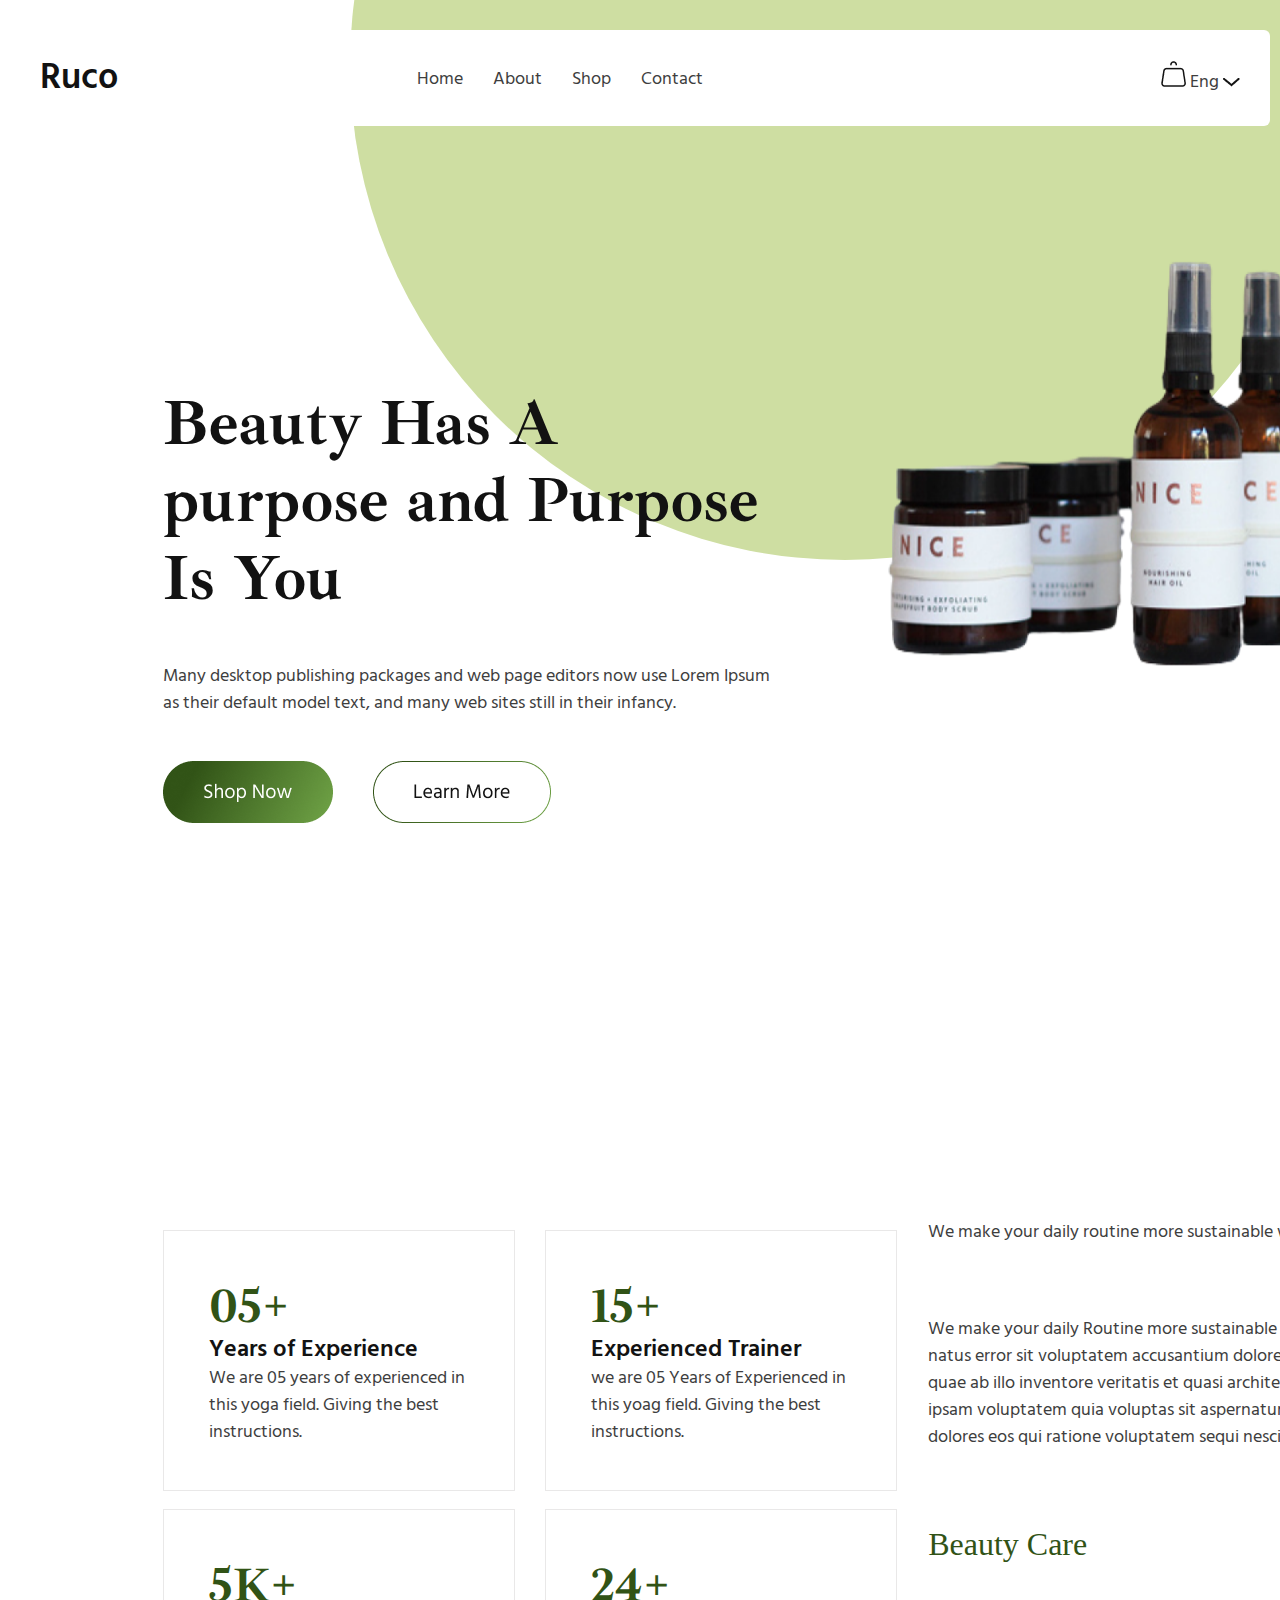
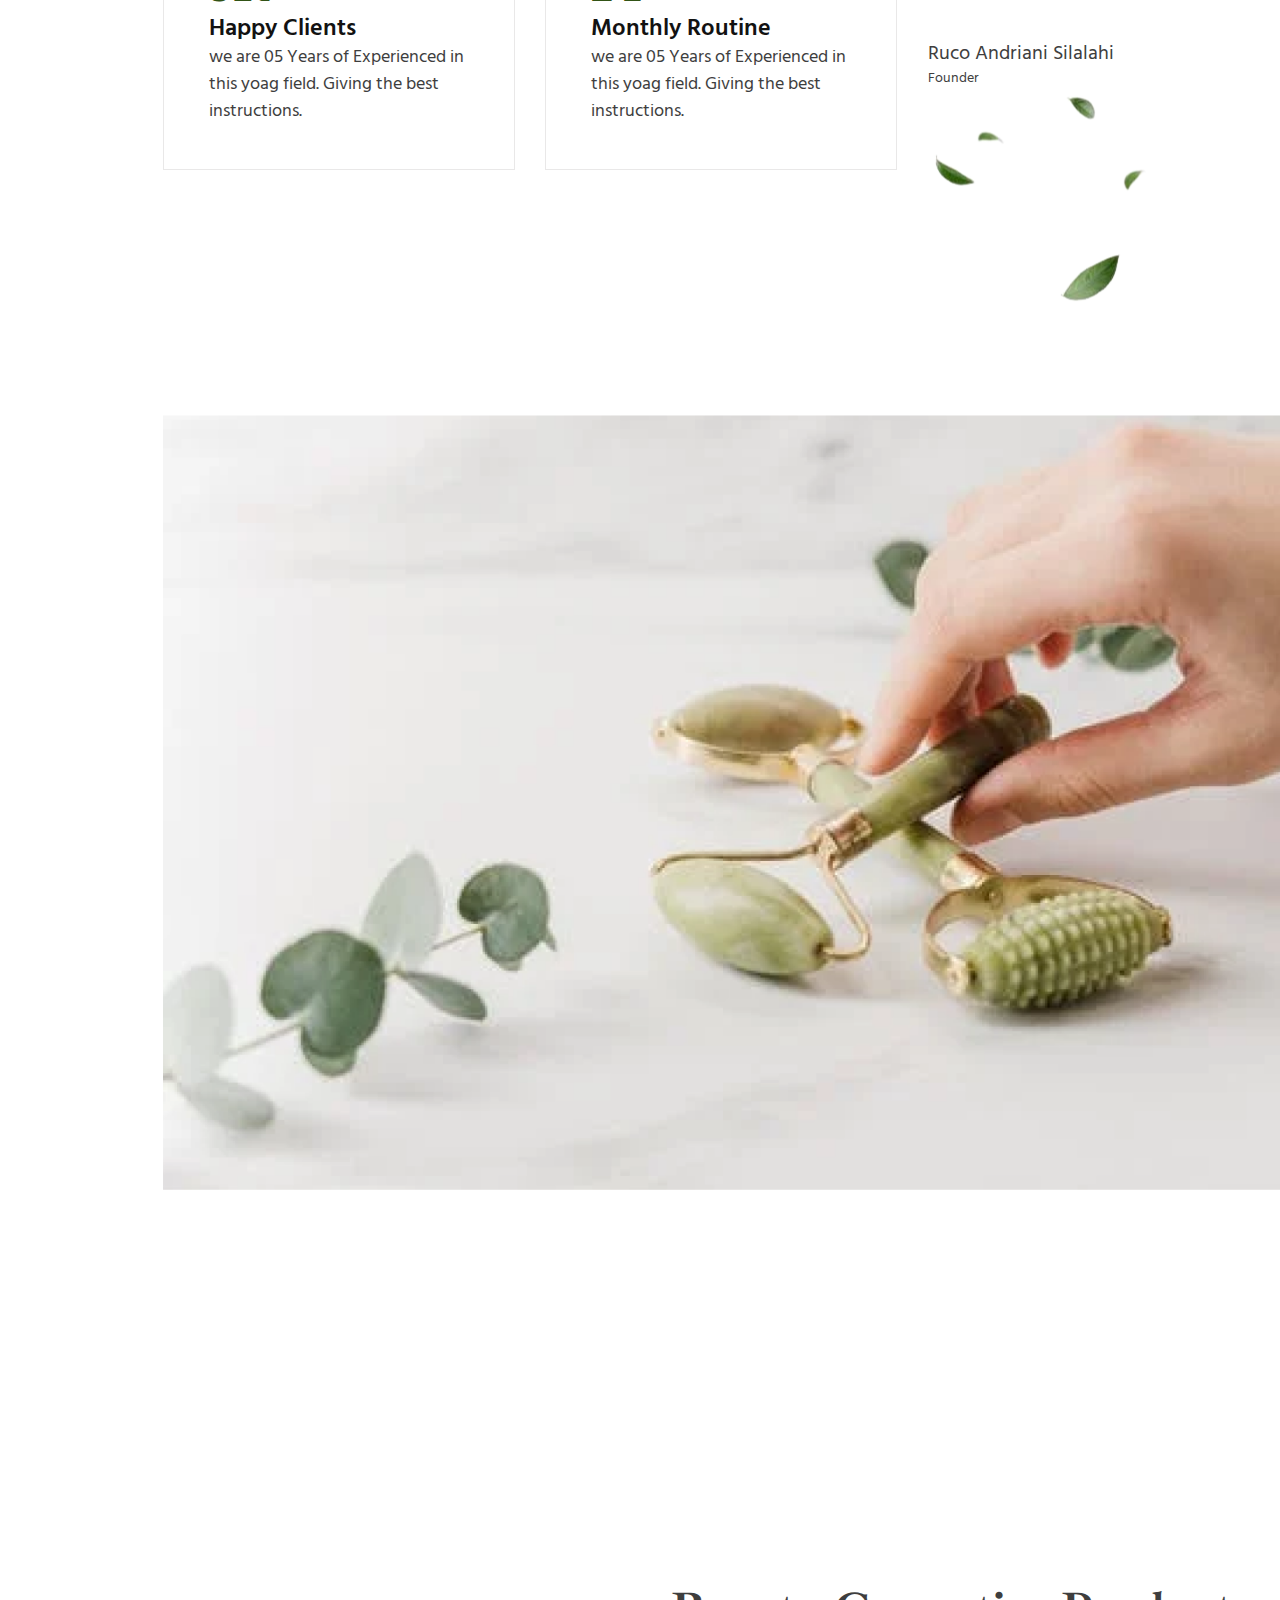
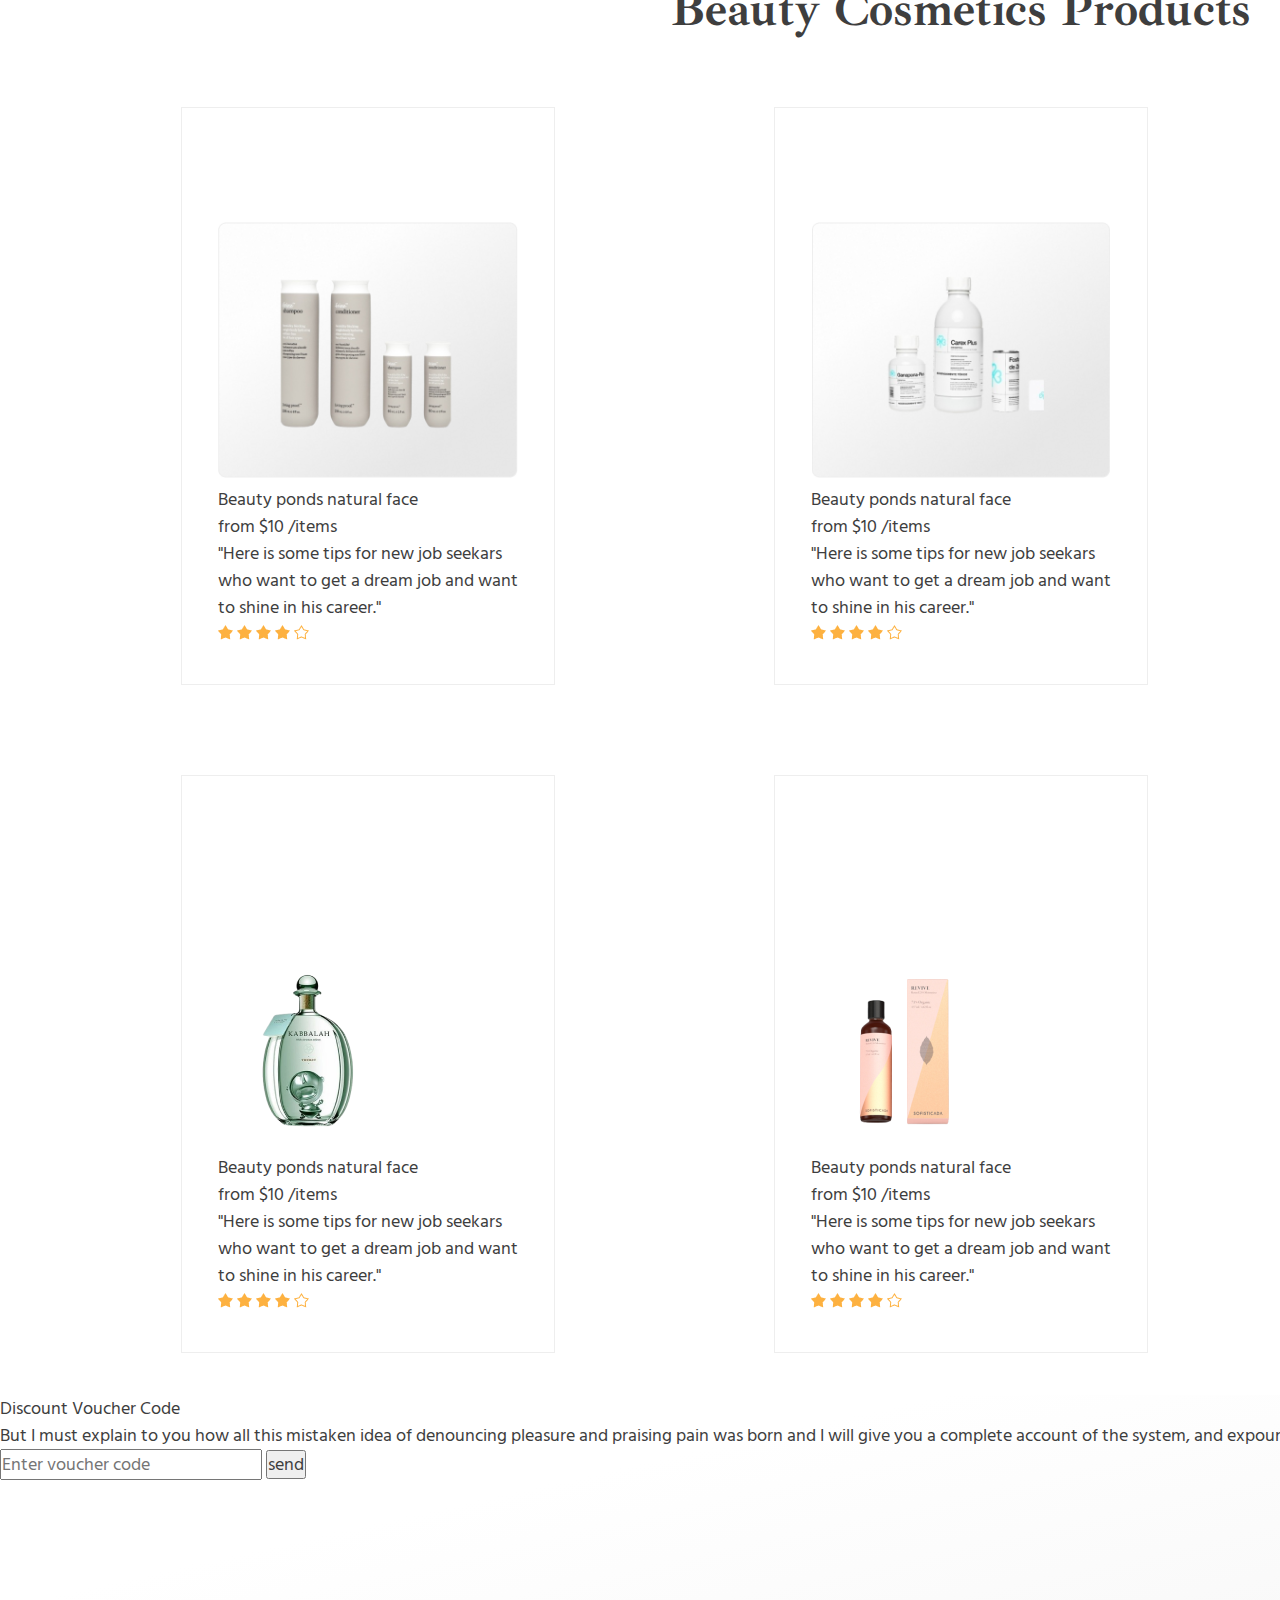
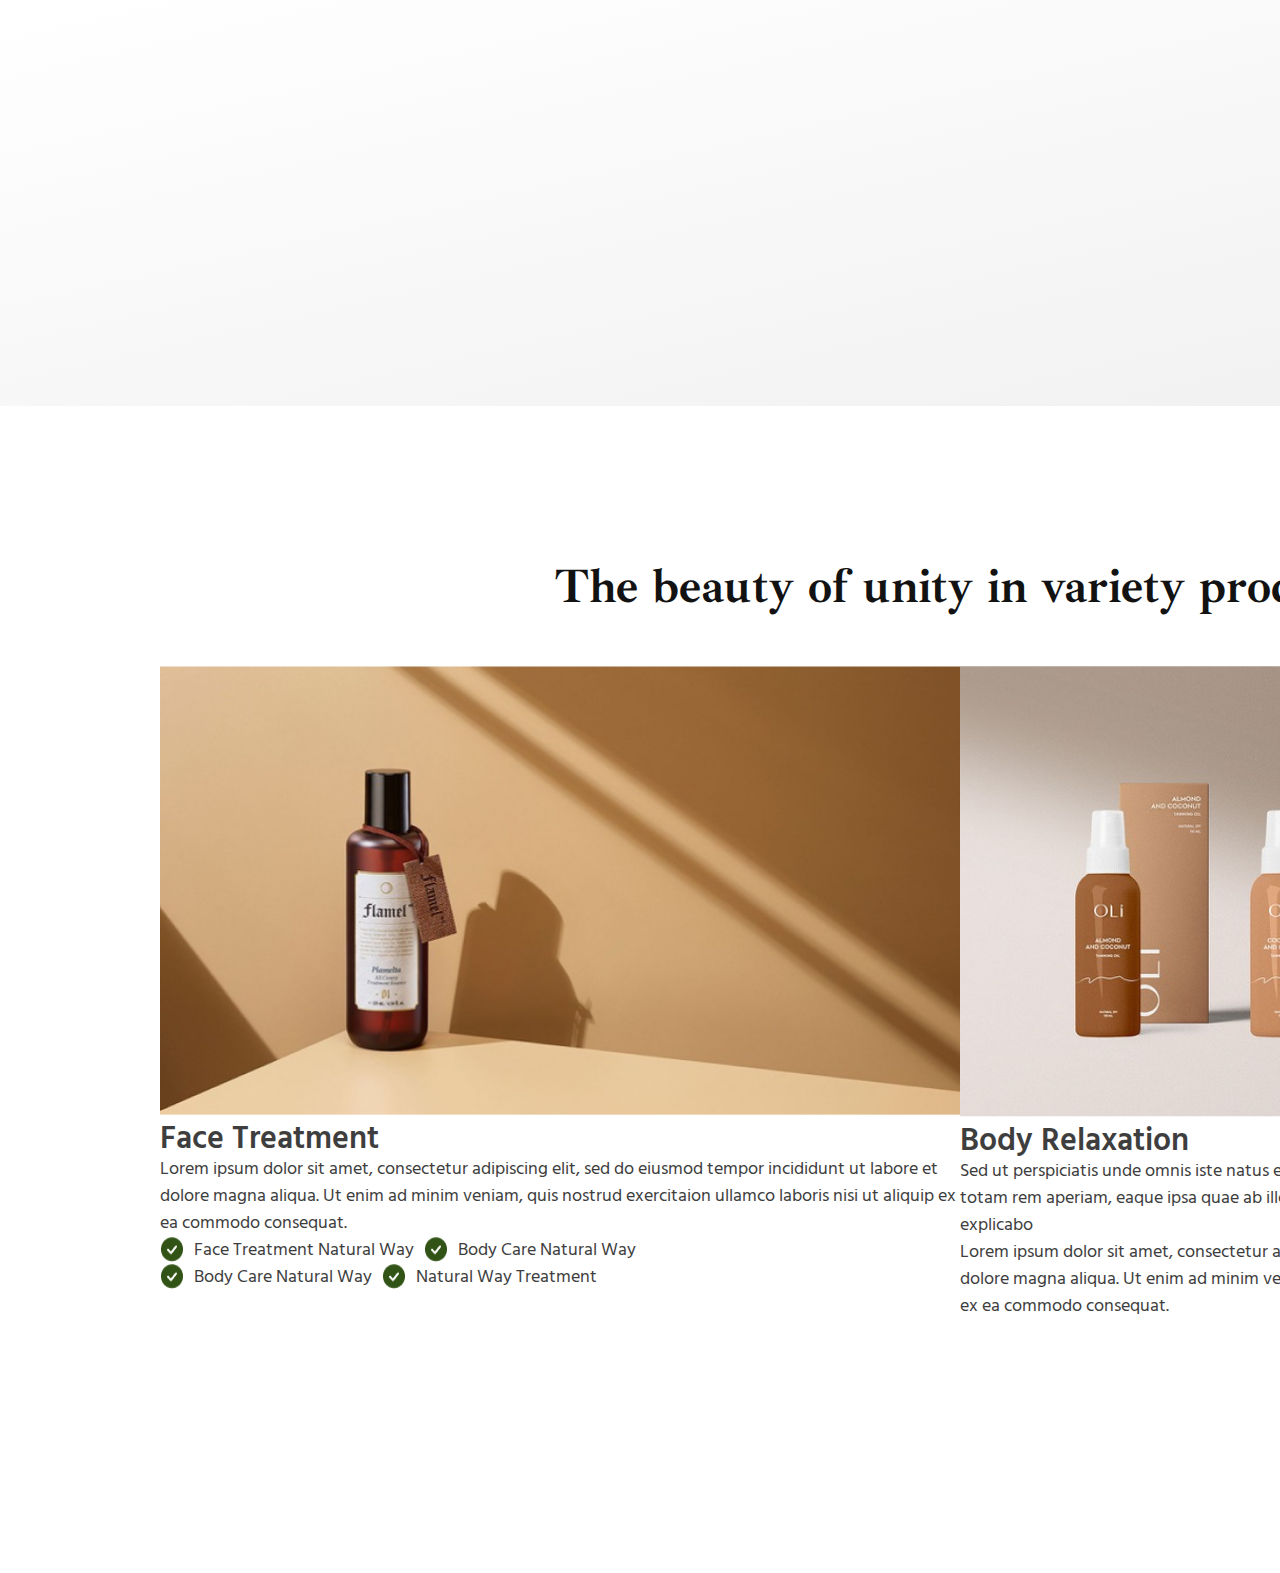
<file: pb-class2/index.html>
<!DOCTYPE html>
<html lang="en">
<head>
  <meta charset="UTF-8">
  <meta http-equiv="X-UA-Compatible" content="IE=edge">
  <meta name="viewport" content="width=device-width, initial-scale=1.0">
  <!--구글 폰트-->
  <link rel="preconnect" href="https://fonts.googleapis.com" />
  <link rel="preconnect" href="https://fonts.gstatic.com" crossorigin />
  <link
      href="https://fonts.googleapis.com/css2?family=Hind+Madurai:wght@300;400;500;600;700&family=Homemade+Apple&family=Ibarra+Real+Nova:ital,wght@0,400;0,500;0,600;0,700;1,400;1,500;1,600;1,700&family=Inter:wght@100;200;300;400;500;600&display=swap"
      rel="stylesheet"
    />
  <link rel="stylesheet" href="./css/layout.css">
  <title>RUCO</title>
</head>
<body>
<div class="wrap">  
 <header>
  <h1>Ruco</h1>
  <nav>
   <ul>  
    <li><a href="#none">Home</a></li>
    <li><a href="#none">About</a></li>
    <li><a href="#none">Shop</a></li>
    <li><a href="#none">Contact</a></li>
   </ul> 
  </nav>
  <div class="cart">
    <button class="cart-button">
      <img src="./img/nav/Vector (1).png" alt="img">
      Eng
    </button>
    <a href="#none" class="cart-img">
      <img src="./img/nav/Vector 13 (1).png" alt="img" />
    </a>
  </div>
 </header>
 <main>
 <section class="mainPage">
  <div class="baner-text">
  <div>
      <h2>Beauty Has A purpose and Purpose Is You</h2>
  </div> 
  <div>  
      <p>
        Many desktop publishing packages and web page editors now use
        Lorem Ipsum as their default model text, and many web sites still
        in their infancy.
      </p>
  </div>   
    <div class="text-button">
      <a href="#none" class="button-1"><img src="./header/Frame 267.png" alt=""></a>
      <div class="text-button2">
        <a href="#none" class="button-2"><img src="./header/Frame 268.png" alt=""></a>
    </div>
   </div> 
  </div>
     <div> 
     <img class="main-imgg" src="./header/image 134.png" alt="img">
     </div>
   </div>
 </section>
 <section class="aboutPage">
  <div class="about-left">
    <div class="about">
      <h5>05+</h5>
      <strong>Years of Experience</strong>
      <p>We are 05 years of experienced in this yoga field. Giving the best instructions.</p>
    </div>
    <div class="about_2">
      <h5>15+</h5>
        <strong>Experienced Trainer</strong>
        <p>
          we are 05 Years of Experienced in this yoag field. Giving the
          best instructions.
        </p>
    </div>
    <div class="about_3">
      <h5>5K+</h5>
        <strong>Happy Clients</strong>
        <p>
          we are 05 Years of Experienced in this yoag field. Giving the
          best instructions.
        </p>
    </div>
    <div class="about_4">
      <h5>24+</h5>
        <strong>Monthly Routine</strong>
        <p>
          we are 05 Years of Experienced in this yoag field. Giving the
          best instructions.
        </p>
    </div>
  </div>
  <div class="about-right">
    <h3>
      We make your daily routine more sustainable with products
    </h3>
    <p>We make your daily Routine more sustainable with products
      Sed ut perspiciatis unde omnis iste natus error sit voluptatem accusantium doloremque laudantium, totam rem aperiam, eaque ipsa quae ab illo inventore veritatis et quasi architecto beatae vitae dicta sunt explicabo. Nemo enim ipsam voluptatem quia voluptas sit aspernatur aut odit aut fugit, sed quia consequuntur magni dolores eos qui ratione voluptatem sequi nesciunt
    </p>
    <p class="beauty">Beauty Care</p>
     <div>
      <p class="ruco">Ruco Andriani Silalahi</p>
      <p class="foun">Founder</p>
      <img src="./img/nav/image 149.png" alt="">
     </div>
  </div>
 </section>
 <section class="video">
  <div>
  <img src="./img/nav/young-beautiful-lady-sitting-near-window-make-yoga-exercises 2.png" style="max-width: 1400px;" alt="">
  <div class="play"></div>
  </div>
 </section>
 <section class="beautyy">
   <h3>Beauty Cosmetics Products</h3>
    <div class="beauty_box1">
      <div>
        <div class="list_img">
          <img src="./beatuy/Frame 464 (1).png" alt="이미지">
        </div>
        <h6>Beauty ponds natural face</h6>
        <p class="list_text">from $10 /items</p>
        <p class="list_text1">
          "Here is some tips for new job seekars who want to get a
          dream job and want to shine in his career."
        </p>
        <div class="list_footer">
          <div>
            <span class="stars">
              <i><img src="./beatuy/Star 1.png" alt=""></i>
              <i><img src="./beatuy/Star 1.png" alt=""></i>
              <i><img src="./beatuy/Star 1.png" alt=""></i>
              <i><img src="./beatuy/Star 1.png" alt=""></i>
              <i><img src="./beatuy/Star 5.png" alt=""></i>
            </span>
          </div>
        </div>
      </div>
      <div>
        <div class="list_img">
          <img src="./beatuy/Frame 464.png" alt="이미지">
        </div>
        <h6>Beauty ponds natural face</h6>
        <p class="list_text">from $10 /items</p>
        <p class="list_text1">
          "Here is some tips for new job seekars who want to get a
          dream job and want to shine in his career."
        </p>
        <div class="list_footer">
          <div>
            <span class="stars">
              <i><img src="./beatuy/Star 1.png" alt=""></i>
              <i><img src="./beatuy/Star 1.png" alt=""></i>
              <i><img src="./beatuy/Star 1.png" alt=""></i>
              <i><img src="./beatuy/Star 1.png" alt=""></i>
              <i><img src="./beatuy/Star 5.png" alt=""></i>
            </span>
          </div>
        </div>
      </div>
      <div>
        <div class="list_img">
          <img src="./beatuy/image 146 (1).png" alt="이미지">
        </div>
        <h6>Beauty ponds natural face</h6>
        <p class="list_text">from $10 /items</p>
        <p class="list_text1">
          "Here is some tips for new job seekars who want to get a
          dream job and want to shine in his career."
        </p>
        <div class="list_footer">
          <div>
            <span class="stars">
              <i><img src="./beatuy/Star 1.png" alt=""></i>
              <i><img src="./beatuy/Star 1.png" alt=""></i>
              <i><img src="./beatuy/Star 1.png" alt=""></i>
              <i><img src="./beatuy/Star 1.png" alt=""></i>
              <i><img src="./beatuy/Star 5.png" alt=""></i>
            </span>
          </div>
        </div>
      </div>
      <div>
        <div class="list_img">
          <img src="./beatuy/image 146 (2).png" alt="이미지">
        </div>
        <h6>Beauty ponds natural face</h6>
        <p class="list_text">from $10 /items</p>
        <p class="list_text1">
          "Here is some tips for new job seekars who want to get a
          dream job and want to shine in his career."
        </p>
        <div class="list_footer">
          <div>
            <span class="stars">
              <i><img src="./beatuy/Star 1.png" alt=""></i>
              <i><img src="./beatuy/Star 1.png" alt=""></i>
              <i><img src="./beatuy/Star 1.png" alt=""></i>
              <i><img src="./beatuy/Star 1.png" alt=""></i>
              <i><img src="./beatuy/Star 5.png" alt=""></i>
            </span>
          </div>
        </div>
      </div>
      <div>
        <div class="list_img">
          <img src="./beatuy/image 146 (3).png" alt="이미지">
        </div>
        <h6>Beauty ponds natural face</h6>
        <p class="list_text">from $10 /items</p>
        <p class="list_text1">
          "Here is some tips for new job seekars who want to get a
          dream job and want to shine in his career."
        </p>
        <div class="list_footer">
          <div>
            <span class="stars">
              <i><img src="./beatuy/Star 1.png" alt=""></i>
              <i><img src="./beatuy/Star 1.png" alt=""></i>
              <i><img src="./beatuy/Star 1.png" alt=""></i>
              <i><img src="./beatuy/Star 1.png" alt=""></i>
              <i><img src="./beatuy/Star 5.png" alt=""></i>
            </span>
          </div>
        </div>
      </div>
      <div>
        <div class="list_img">
          <img src="./beatuy/image 146 (4).png" alt="이미지">
        </div>
        <h6>Beauty ponds natural face</h6>
        <p class="list_text">from $10 /items</p>
        <p class="list_text1">
          "Here is some tips for new job seekars who want to get a
          dream job and want to shine in his career."
        </p>
        <div class="list_footer">
          <div>
            <span class="stars">
              <i><img src="./beatuy/Star 1.png" alt=""></i>
              <i><img src="./beatuy/Star 1.png" alt=""></i>
              <i><img src="./beatuy/Star 1.png" alt=""></i>
              <i><img src="./beatuy/Star 1.png" alt=""></i>
              <i><img src="./beatuy/Star 5.png" alt=""></i>
            </span>
          </div>
        </div>
      </div>
    </div>
 </section>
 <section class="dis">
  <div>
    <div>
      <h3>Discount Voucher Code</h3>
      <p>But I must explain to you how all this mistaken idea of denouncing pleasure and praising pain was born
        and I will give you a complete account of the system, and expound the actual teachings of the great
        explorer of the thuth
      </p>
      <form>
        <input type="text" placeholder="Enter voucher code">
        <input type="submit" value="send">
      </form>
    </div>
  </div>
 </section>
 <section class="the">
  <h2>The beauty of unity in variety product</h2>
  <div class="the_img">
    <div class="the_img1">
      <img src="./beatuy/Rectangle 235 (1).png" alt="img">
      <div class="the_text">
        <h6>Face Treatment</h6>
        <div class="the_textt">
          <p>Lorem ipsum dolor sit amet, consectetur adipiscing elit, sed do eiusmod tempor incididunt
            ut labore et dolore magna aliqua. Ut enim ad minim veniam, quis nostrud exercitaion
            ullamco laboris nisi ut aliquip ex ea commodo consequat.
          </p>
          <div class="the_v">
            <div class="the_vv">
              <div class="the_footer"> <img src="./beatuy/akar-icons_circle-check-fill.png" alt="">
               <p>Face Treatment Natural Way</p>
              </div>
              <div class="the_footer"> <img src="./beatuy/akar-icons_circle-check-fill.png" alt="">
               <p>Body Care Natural Way</p>
              </div>
            </div>
            <div class="the_vv">
              <div class="the_footer"> <img src="./beatuy/akar-icons_circle-check-fill.png" alt="">
                <p>Body Care Natural Way</p>
               </div>
               <div class="the_footer"> <img src="./beatuy/akar-icons_circle-check-fill.png" alt="">
                <p>Natural Way Treatment</p>
               </div>
            </div>
          </div>


          <div class="the_button"></div>

        </div>

      </div>
    </div>
    <div class="the_img2">
      <img src="./beatuy/Rectangle 235.png" alt="img">
      <div class="the_text">
        <h6>Body Relaxation</h6>
        <div class="the_textt">
          <p>Sed ut perspiciatis unde omnis iste natus error sit voluptatem accusantium doloremque laudantium, totam rem aperiam, eaque ipsa quae ab illo inventore veritatis et quasi architecto beatae vitae dicta sunt explicabo
          </p>
          <p>Lorem ipsum dolor sit amet, consectetur adipiscing elit, sed do eiusmod tempor incididunt ut labore et dolore magna aliqua. Ut enim ad minim veniam, quis nostrud exercitation ullamco laboris nisi ut aliquip ex ea commodo consequat.
          </p>     
        </div>
       </div>

     </div>

  </div>

 </section>
 </div> 
</body>
</html>
</file>
<file: pb-class2/css/layout.css>
*{
  margin: 0;
  padding: 0;
  font-family: "Hind Madurai";
  font-style: normal;
  font-weight: 400;
  font-size: 18px;
  line-height: 150%;
  color: #3e3e3e;
  position: relative;
}
.wrap{
  margin: auto;
  min-width: 1400px;
  max-width: 1920px;
  box-sizing: border-box;
}
body::before{
  content: "";
  position: absolute;
  background-color: #CEDEA2;
  display: block;
  width: 990px;
  height: 990px;
  right: -60px;
  top: -430px;
  z-index: -1;
  border-radius: 500px;
}
button {
  border: none;
  background-color: #fff;
}
a {
  text-decoration: none;
}
li {
  list-style: none;
}
img{
  max-width: 100%;
  height: auto;
  background: transparent;
}
h1 {
  font-weight: 600;
  font-size: 2rem;
  color: #121212;
}
h2 {
  font-weight: 700;
  line-height: 4rem;
  font-size:3.5rem;
  color: #121212;
}

header{
  position: fixed;
  top: 30px;
  left: 0;
  right: 0;
  margin: 0 auto;
  z-index: 2;
  width: 1200px;
  max-width: 100%;
  background: #ffffff;
  border-radius: 6px;
  display: flex;
  justify-content: space-between;
  align-items: center;
  padding: 21px 30px;
}


nav ul{
  display: flex;
  list-style: none;
  gap: 30px;
  position: relative;
  right: 80px; 
}


.button-1{
  background-image: url(//header/Frame\ 267.png);
}
.baner-text{
  display: flex;
  flex-direction: column;
  align-items: flex-start;
  padding: 0px;
  gap: 45px;
  width: 30%;
}
.baner-text{
  position: absolute;
  width: 620px;
  height: 450px;
  left: 163px;
  top: 385px;
}
.baner-text h2{
  font-family: 'Ibarra Real Nova';
font-style: normal;
font-weight: 700;
font-size: 64px;
line-height: 121.5%;
color: #121212;
flex: none;
order: 0;
flex-grow: 0;
}
.main-imgg{
  position: absolute;
  width: 800px;
  height: 689.4px;
  left: 803px;
  top: 270px;
  margin-top: -120px;
}
.text-button{
  display: flex;
  gap: 40px;
}
.text-button2{
  display: flex;
  align-items: center;
  border-radius: 3px solid black;
}
.aboutPage{
  display: flex;
  position: absolute;
  width: 1530.36px;
  height: 634.5px;
  left: 163px;
  top: 1230px;
}
.aboutPage h5{
  font-family: 'Ibarra Real Nova';
  font-style: normal;
  font-weight: 700;
  font-size: 48px;
  line-height: 125.5%
}
h5{
  color: #315316;
}
strong{
  font-family: 'Hind Madurai';
  font-style: normal;
  font-weight: 600;
  font-size: 24px;
  line-height: 115.5%;
  color: #121212;
}

.about-left{
  width: 50%;
}
.about-left > div{
  width: 260px;
  display: inline-block;
  border: 1px solid rgb(233,232,232);
  padding: 2.5rem;
}
.about , .about_3{
  float: left;
}
.about_2{
  margin-bottom: 1rem;
}
.about_2 .about_4{
  margin-left: 1rem;
  
}
.about_2{
  margin-left: 30px;
}
.about_4{
  margin-left: 30px;
}

.about-right{
  display: flex;
  width: 50%;
  align-items: flex-start;
  flex-direction: column;
  gap: 70px;
  padding: 1rem 0;
  margin-top: -30px;
  flex: none;
  order: 1;
  flex-grow: 0;
}
.about-right .beauty{
    font-family: 'Homemade Apple';
    font-size: 32px;
    color: #315316;
    margin-bottom: 0;
}
.about-right .foun{
  font-size: 14px;
  margin: 0;
}
.about-right .ruco{
  font-size: 20px;
  margin-bottom: 0;
}
.video{
  position: absolute;
  width: 1595px;
  height: 882.19px;
  left: 163px;
  top: 2014.5px;
}
.play{
  background: linear-gradient(to right, #315316, #72A748);
    display: block;
    width: 100px;
}
.beautyy{
  display: flex;
  flex-direction: column;
  align-items: center;
  padding: 0px;
  gap: 50px;

  position: absolute;
  width: 1595px;
  height: 1266.96px;
  left: 163px;
  top: 3178.5px;

}
.beauty_box1{
  flex-wrap: wrap;
    display: flex;
    justify-content: space-between;
}
  
.beautyy .beauty_box1>div{
  display: flex;
    flex-direction: column;
    width: 300px;
    padding: 2rem;
    margin: 1rem;
    margin-bottom: 4rem;
    height: 28rem;
    justify-content: flex-end;
    border: 1px solid #EEEEEE;
}
.beautyy .list_footer{
  display: flex;
}
.beautyy .list_footer > div{
  display: flex;
}
.list_img{
  align-items: center;
}
.dis{
  position: absolute;
  width: 1920px;
  height: 611px;
  left: 0px;
  top: 4595.46px;

  background: linear-gradient(167.33deg, #FFFFFF 20.36%, #F1F1F1 88.41%);
  background-image: url(../beatuy/image\ 153\ \(1\).png) url(../beatuy/image\ 154.png);
}
.beautyy h3{
  font-family: 'Ibarra Real Nova';
  font-style: normal;
  font-weight: 700;
  font-size: 48px;
  line-height: 125.5%;
}
.the{
  display: flex;
  flex-direction: column;
  align-items: center;
  padding: 0px;
  gap: 50px;

  position: absolute;
  width: 1594px;
  height: 1016.23px;
  left: 163px;
  top: 5356.46px;
}


.the_img{
  display: flex;
}
.the .the_vv .check{
  background-image: url(../beatuy/akar-icons_circle-check-fill.png);
}
.the_vv{
  display: flex;
  flex-direction: row;
  align-items: center;
  padding: 0px;
  gap: 10px;
}
.the >h2{
  font-family: 'Ibarra Real Nova';
  font-style: normal;
  font-weight: 700;
  font-size: 48px;
  line-height: 125.5%;
  /* or 60px */

  text-align: center;
}
.the_footer{
  display: flex;
  gap: 10px;
}
.the_text h6{
  ont-family: 'Ibarra Real Nova';
  font-style: normal;
  font-weight: 600;
  font-size: 32px;
  line-height: 100%;
  /* identical to box height, or 32px */

}
.the_textt{
  width: 800px;
  margin: 0;
  margin-bottom: 1rem;
}
@media(max-width: 1440px){
body{
    overflow-x: unset;
 }
}
</file>
